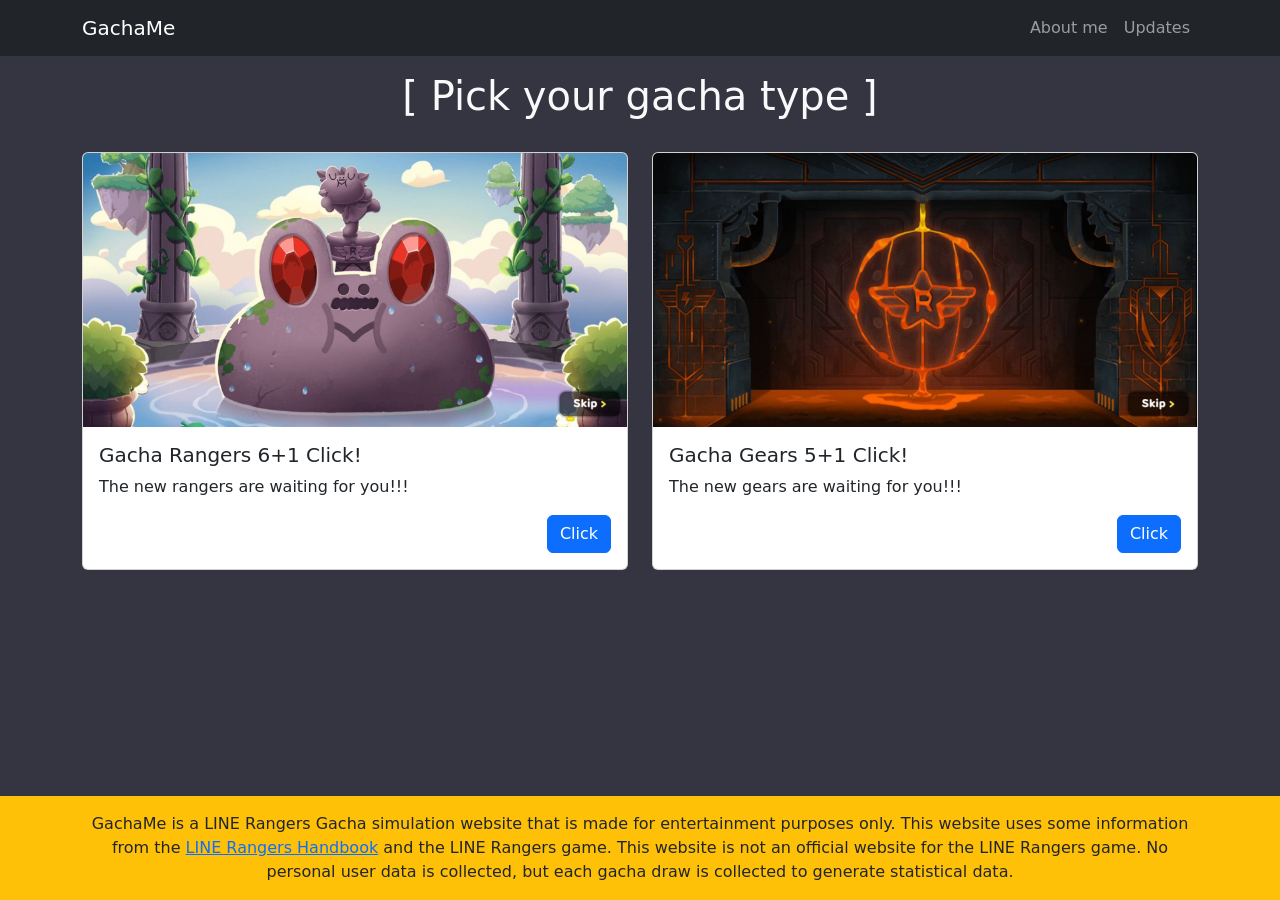
<file: public/index.html>
<!DOCTYPE html>
<html lang="en">

<head>
    <meta charset="UTF-8">
    <meta name="viewport" content="width=device-width, initial-scale=1.0">
    <meta name="description"
        content="GachaMe - เว็บจำลองสุ่มกาชาเกม LINE Rangers ที่ครบครัน สนุกกับการสุ่มไอเทมและตัวละครแบบสมจริงสำหรับแฟนเกมไลน์เรนเจอร์!">
    <title>GachaMe</title>
    <link rel="icon" href="assets/cover/coupon-logo.png" type="image/png">
    <link rel="stylesheet" href="styles/home.css">
    <link href="https://cdn.jsdelivr.net/npm/bootstrap@5.3.3/dist/css/bootstrap.min.css" rel="stylesheet">
    <script src="https://cdn.jsdelivr.net/npm/bootstrap@5.3.3/dist/js/bootstrap.bundle.min.js"></script>
    <!-- Google tag (gtag.js) -->
    <script async src="https://www.googletagmanager.com/gtag/js?id=G-9NRZTPDTZT"></script>
    <script>
        window.dataLayer = window.dataLayer || [];

        function gtag() {
            dataLayer.push(arguments);
        }
        gtag('js', new Date());

        gtag('config', 'G-9NRZTPDTZT');
    </script>
</head>

<body class="custom-bg">
    <nav class="navbar navbar-expand-sm navbar-dark bg-dark">
        <div class="container">
            <a href="index.html" class="navbar-brand">GachaMe</a>
            <button class="navbar-toggler" data-bs-toggle="collapse" data-bs-target="#navbar1">
                <span class="navbar-toggler-icon"></span>
            </button>
            <div id="navbar1" class="collapse navbar-collapse">
                <ul class="navbar-nav ms-auto">
                    <li class="nav-item">
                        <a href="about-me.html" class="nav-link">About me</a>
                    </li>
                    <li class="nav-item">
                        <a href="updates.html" class="nav-link">Updates</a>
                    </li>
                </ul>
            </div>
        </div>
    </nav>
    <div class="head mt-3 text-light">
        <p class="h1 text-center">[ Pick your gacha type ]</p>
        <!-- <p class="h5 text-center text-warning">Notice: Currently under maintenance. The service will be available in
            April soon.
        </p> -->
    </div>
    <div class="container mt-4">
        <div class="row">
            <!-- Card 1 Rangers-->
            <div class="col-md-6 mb-5">
                <a href="rangers-rand.html" class="text-decoration-none">
                    <div class="card">
                        <img src="assets/cover/rangers-banner.jpg" class="card-img-top" alt="Card Image">
                        <div class="card-body">
                            <h5 class="card-title text-dark">Gacha Rangers 6+1 Click!</h5>
                            <p class="card-text mb-3 text-dark">
                                The new rangers are waiting for you!!!
                            </p>
                            <div class="btn-container d-flex justify-content-end">
                                <a href="rangers-rand.html" class="btn btn-primary">Click</a>
                            </div>
                        </div>
                    </div>
                </a>
            </div>

            <!-- Card 2 Gears -->
            <div class="col-md-6 mb-5">
                <a href="gears-rand.html" class="text-decoration-none">
                    <div class="card">
                        <img src="assets/cover/gears-banner.jpg" class="card-img-top" alt="Card Image">
                        <div class="card-body">
                            <h5 class="card-title text-dark">Gacha Gears 5+1 Click!</h5>
                            <p class="card-text mb-3 text-dark">
                                The new gears are waiting for you!!!
                            </p>
                            <div class="btn-container d-flex justify-content-end">
                                <a href="gears-rand.html" class="btn btn-primary">Click</a>
                            </div>
                        </div>
                    </div>
                </a>
            </div>
        </div>
    </div>
    <footer class="bg-warning text-dark mt-auto py-3">
        <div class="container text-center">
            <p class="mb-0">GachaMe is a LINE Rangers Gacha simulation website
                that is made for entertainment purposes only. This website uses
                some information from the <a href="https://rangers.lerico.net/en/rangers-book" target="_blank">LINE
                    Rangers Handbook</a> and the LINE Rangers game.
                This website is not an official website for the LINE Rangers game.
                No personal user data is collected, but each gacha draw is collected
                to generate statistical data.</p>
        </div>
    </footer>
</body>

</html>
</file>
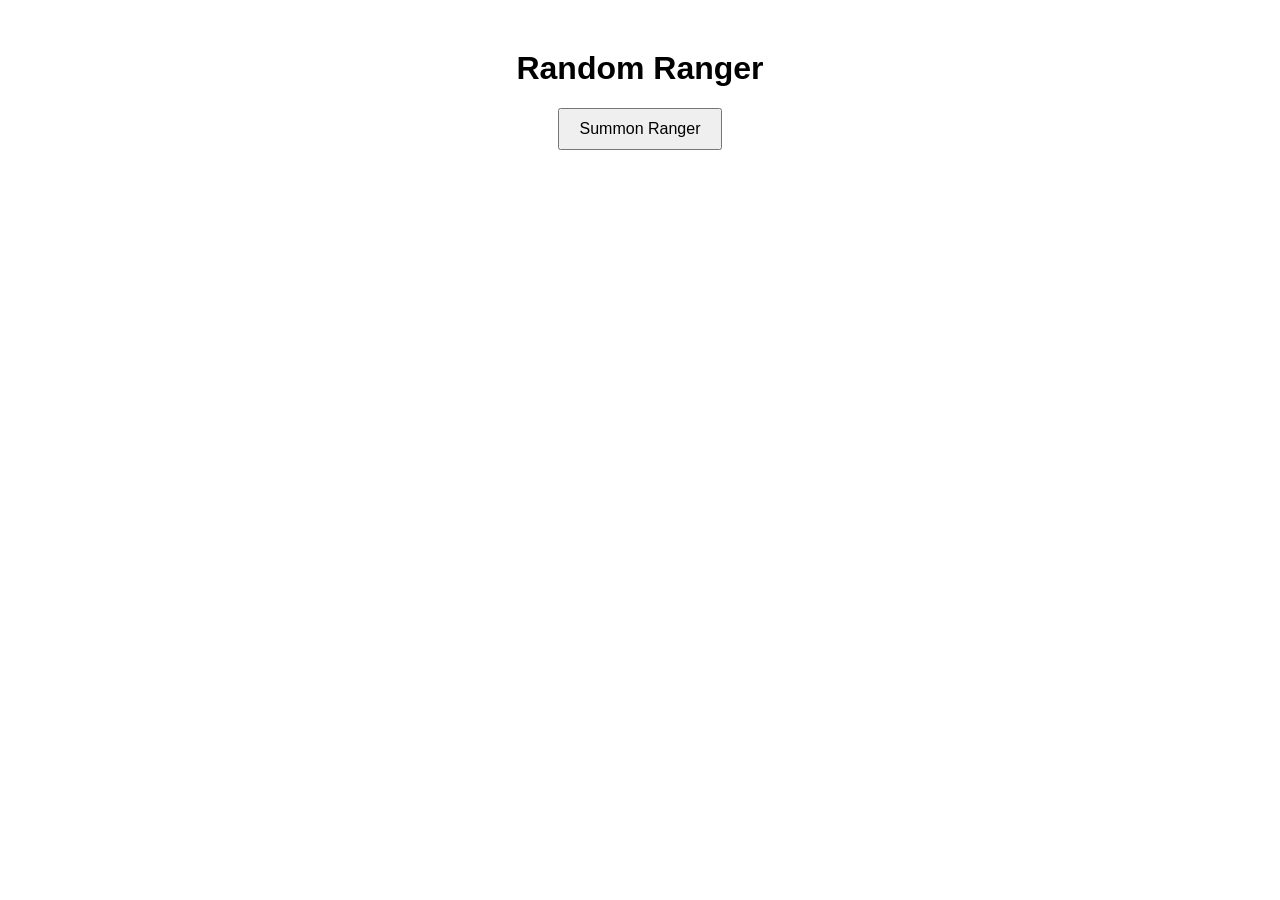
<file: public/test-random.html>
<!DOCTYPE html>
<html lang="en">

<head>
    <meta charset="UTF-8">
    <meta name="viewport" content="width=device-width, initial-scale=1.0">
    <title>Random Ranger</title>
    <style>
        body {
            font-family: Arial, sans-serif;
            text-align: center;
            margin-top: 50px;
        }

        button {
            padding: 10px 20px;
            font-size: 16px;
            cursor: pointer;
        }

        .result {
            margin-top: 20px;
            font-size: 18px;
        }

        .result img {
            display: block;
            margin: 10px auto;
            max-width: 200px;
        }
    </style>
</head>

<body>
    <h1>Random Ranger</h1>
    <button onclick="handleSummon()">Summon Ranger</button>
    <div class="result" id="result">
        <!-- ผลลัพธ์จะแสดงที่นี่ -->
    </div>

    <script>
        // กำหนดโอกาสสุ่มของแต่ละระดับ
        const levelChances = {
            A: 3, // ระดับ A 3%
            B: 5, // ระดับ B 5%
            C: 22, // ระดับ C 22%
            D: 70 // ระดับ D 70%
        };

        // ฟังก์ชันสุ่มระดับเรนเจอร์
        function randomLevel() {
            const random = Math.random() * 100; // สุ่มตัวเลข 0-100
            let cumulativeChance = 0;

            for (const [level, chance] of Object.entries(levelChances)) {
                cumulativeChance += chance;
                if (random <= cumulativeChance) {
                    return level;
                }
            }
        }

        // ฟังก์ชันสุ่มเรนเจอร์ในระดับที่กำหนด
        function randomRanger(level, rangersData) {
            let filteredRangers;

            // แยกเรนเจอร์ตามระดับ
            if (level === "A") {
                filteredRangers = rangersData.filter((r) => r.UnitCode.startsWith("A"));
            } else if (level === "B") {
                filteredRangers = rangersData.filter((r) => r.UnitCode.startsWith("B"));
            } else if (level === "C") {
                filteredRangers = rangersData.filter((r) => r.UnitCode.startsWith("C"));
            } else if (level === "D") {
                filteredRangers = rangersData.filter((r) => r.UnitCode.startsWith("D"));
            } else {
                throw new Error("Invalid level");
            }

            // ตรวจสอบว่ามีเรนเจอร์ในระดับนั้นหรือไม่
            if (!filteredRangers || filteredRangers.length === 0) {
                throw new Error(`No rangers found for level ${level}`);
            }

            // สุ่มเรนเจอร์จากระดับที่กรองแล้ว
            const randomIndex = Math.floor(Math.random() * filteredRangers.length);
            return filteredRangers[randomIndex];
        }


        async function loadRangersData(level) {
            if (level === "D") {
                const response = await fetch('scraping/7-common.json');
            } else if (level === "C") {
                const response = await fetch('scraping/7-ultra.json');
            } else if (level === "B") {
                const response = await fetch('scraping/8-common.json');
            } else { //A
                const response = await fetch('scraping/8-ultra.json');
            }

            if (!response.ok) {
                throw new Error("Failed to load rangers data");
            }
            return await response.json();
        }

        async function summonRanger() {
            const level = randomLevel(); // สุ่ม level
            console.log("Selected level:", level);

            try {
                const rangersData = await loadRangersData(level); // โหลดข้อมูล JSON
                console.log("Loaded data:", rangersData);

                const ranger = randomRanger(level, rangersData); // สุ่มเรนเจอร์
                return {
                    name: ranger.Name,
                    image: ranger.Image,
                    level: level
                };
            } catch (error) {
                console.error("Error loading rangers data:", error);
                return null;
            }
        }



        async function handleSummon() {
            const resultDiv = document.getElementById("result");
            resultDiv.innerHTML = "Summoning...";

            const ranger = await summonRanger();
            if (!ranger) {
                resultDiv.innerHTML = "Error: Unable to summon a ranger. Please try again.";
                return;
            }

            resultDiv.innerHTML = `
        <p>You got <strong>${ranger.name}</strong> (Level: ${ranger.level})</p>
        <img src="${ranger.image}" alt="${ranger.name}">
    `;
        }
    </script>
</body>

</html>
</file>
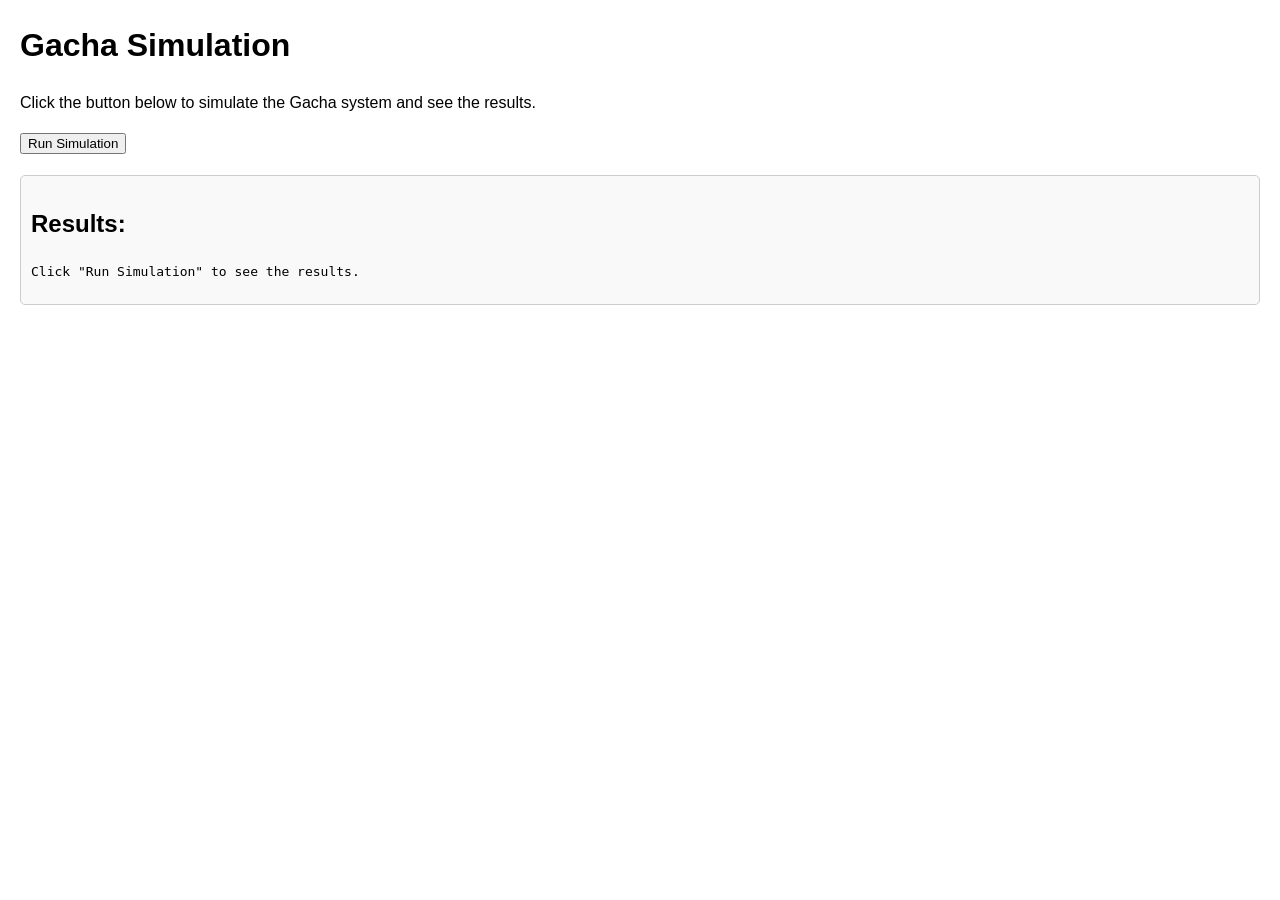
<file: public/test/gacha_simulation.html>
<!DOCTYPE html>
<html lang="en">

<head>
    <meta charset="UTF-8">
    <meta name="viewport" content="width=device-width, initial-scale=1.0">
    <title>Gacha Simulation</title>
    <style>
        body {
            font-family: Arial, sans-serif;
            margin: 20px;
            line-height: 1.5;
        }

        #results {
            margin-top: 20px;
            padding: 10px;
            border: 1px solid #ccc;
            background-color: #f9f9f9;
            border-radius: 5px;
        }
    </style>
</head>

<body>
    <h1>Gacha Simulation</h1>
    <p>Click the button below to simulate the Gacha system and see the results.</p>
    <button id="simulate">Run Simulation</button>
    <div id="results">
        <h2>Results:</h2>
        <pre id="output">Click "Run Simulation" to see the results.</pre>
    </div>

    <script>
        function getRandomRangers(min, max) {
            return parseFloat((Math.random() * (max - min) + min).toFixed(2));
        }

        async function testGacha(iterations = 10000000) {
            const counts = {
                "8u-Collab": 0,
                "8u-Regular": 0,
                "8c-Collab": 0,
                "8c-Regular": 0,
                "7u": 0,
                "7c": 0
            };

            for (let i = 0; i < iterations; i++) {
                const chance = getRandomRangers(0.01, 100.00);

                if (chance <= 3.00) {
                    const collabGrade = getRandomRangers(0.01, 3.00);
                    if (collabGrade >= 0.01 && collabGrade <= 0.48) counts["8u-Collab"]++;
                    else counts["8u-Regular"]++;
                } else if (chance <= 8.00) {
                    counts["7u"]++;
                } else if (chance <= 30.00) {
                    const collabGrade = getRandomRangers(0.01, 22.00);
                    if (collabGrade >= 0.01 && collabGrade <= 3.52) counts["8c-Collab"]++;
                    else counts["8c-Regular"]++;
                } else {
                    counts["7c"]++;
                }
            }

            // คำนวณอัตราส่วน
            const results = {};
            for (const key in counts) {
                results[key] = (counts[key] / iterations * 100).toFixed(2) + "%";
            }
            return results;
        }

        document.getElementById("simulate").addEventListener("click", async () => {
            const output = document.getElementById("output");
            output.textContent = "Running simulation... please wait.";

            const results = await testGacha();
            output.textContent = JSON.stringify(results, null, 2);
        });
    </script>
</body>

</html>
</file>
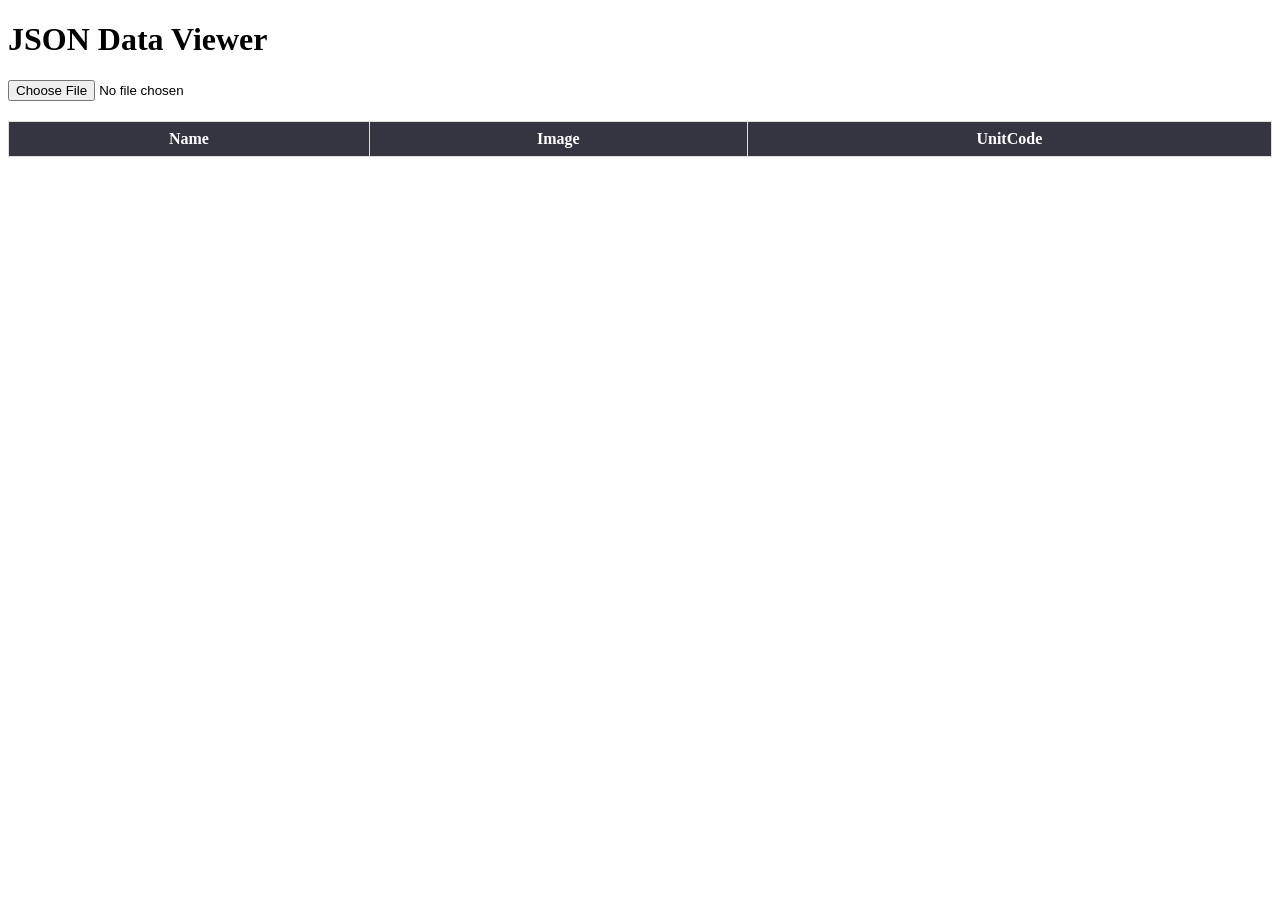
<file: public/test/test-data-rangers.html>
<!DOCTYPE html>
<html lang="en">

<head>
    <meta charset="UTF-8">
    <meta name="viewport" content="width=device-width, initial-scale=1.0">
    <title>JSON Data Viewer</title>
    <style>
        table {
            width: 100%;
            border-collapse: collapse;
            margin-top: 20px;
        }

        th,
        td {
            border: 1px solid #ddd;
            padding: 8px;
            text-align: center;
            color: #fff;
            background-color: #343541;
        }

        th {
            background-color: #343541;
        }

        img {
            max-width: 100px;
            height: auto;
        }
    </style>
</head>

<body>
    <h1>JSON Data Viewer</h1>
    <input type="file" id="json-input" accept=".json" />
    <table id="json-table">
        <thead>
            <tr>
                <th>Name</th>
                <th>Image</th>
                <th>UnitCode</th>
            </tr>
        </thead>
        <tbody>
            <!-- Data will be dynamically inserted here -->
        </tbody>
    </table>

    <script>
        // อ้างอิงตาราง
        const tableBody = document.querySelector('#json-table tbody');
        const fileInput = document.getElementById('json-input');

        // ฟังก์ชันสำหรับแสดงข้อมูลในตาราง
        function displayData(jsonData) {
            tableBody.innerHTML = ""; // ล้างข้อมูลก่อนหน้า
            jsonData.forEach(item => {
                const row = document.createElement('tr');

                // สร้างเซลล์สำหรับ Name
                const nameCell = document.createElement('td');
                nameCell.textContent = item.Name || "N/A";
                row.appendChild(nameCell);

                // สร้างเซลล์สำหรับ Image
                const imageCell = document.createElement('td');
                if (item.Image) {
                    const img = document.createElement('img');
                    img.src = item.Image;
                    img.alt = item.Name || "Image";
                    imageCell.appendChild(img);
                } else {
                    imageCell.textContent = "N/A";
                }
                row.appendChild(imageCell);

                // สร้างเซลล์สำหรับ UnitCode
                const unitCodeCell = document.createElement('td');
                unitCodeCell.textContent = item.UnitCode || "N/A";
                row.appendChild(unitCodeCell);

                tableBody.appendChild(row);
            });
        }

        // โหลดไฟล์ JSON เมื่อผู้ใช้เลือกไฟล์
        fileInput.addEventListener('change', event => {
            const file = event.target.files[0];
            if (!file) return;

            const reader = new FileReader();
            reader.onload = function (e) {
                try {
                    const jsonData = JSON.parse(e.target.result);
                    displayData(jsonData);
                } catch (err) {
                    console.error("Error parsing JSON:", err);
                }
            };
            reader.readAsText(file);
        });
    </script>
</body>

</html>
</file>
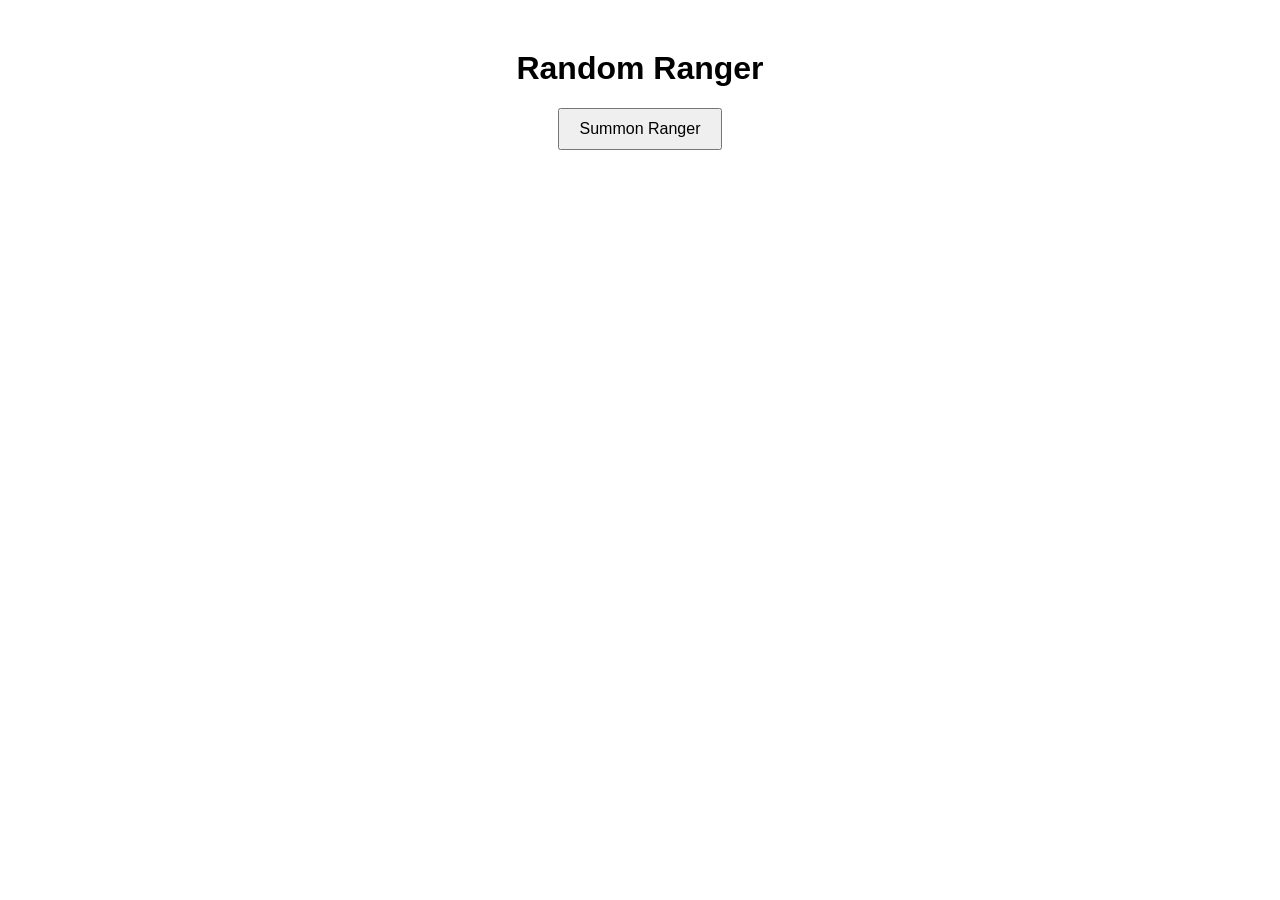
<file: public/test/test-random.html>
<!DOCTYPE html>
<html lang="en">

<head>
    <meta charset="UTF-8">
    <meta name="viewport" content="width=device-width, initial-scale=1.0">
    <title>Random Ranger</title>
    <style>
        body {
            font-family: Arial, sans-serif;
            text-align: center;
            margin-top: 50px;
        }

        button {
            padding: 10px 20px;
            font-size: 16px;
            cursor: pointer;
        }

        .result {
            margin-top: 20px;
            font-size: 18px;
        }

        .result img {
            display: block;
            margin: 10px auto;
            max-width: 200px;
        }
    </style>
</head>

<body>
    <h1>Random Ranger</h1>
    <button onclick="handleSummon()">Summon Ranger</button>
    <div class="result" id="result">
        <!-- ผลลัพธ์จะแสดงที่นี่ -->
    </div>

    <script>
        // กำหนดโอกาสสุ่มของแต่ละระดับ
        const levelChances = {
            A: 3, // ระดับ A 3%
            B: 5, // ระดับ B 5%
            C: 22, // ระดับ C 22%
            D: 70 // ระดับ D 70%
        };

        // ฟังก์ชันสุ่มระดับเรนเจอร์
        // ฟังก์ชันสุ่มระดับเรนเจอร์
        function randomLevel() {
            const random = Math.random() * 100; // สุ่มตัวเลข 0-100
            let cumulativeChance = 0;

            for (const [level, chance] of Object.entries(levelChances)) {
                cumulativeChance += chance;
                if (random <= cumulativeChance) {
                    return level;
                }
            }
        }

        // ฟังก์ชันโหลดข้อมูลตามระดับ
        async function loadRangersData(level) {
            let fileName = '';

            if (level === "A") {
                fileName = 'scraping/8-ultra.json'; // ไฟล์สำหรับระดับ A
            } else if (level === "B") {
                fileName = 'scraping/8-common.json'; // ไฟล์สำหรับระดับ B
            } else if (level === "C") {
                fileName = 'scraping/7-ultra.json'; // ไฟล์สำหรับระดับ C
            } else if (level === "D") {
                fileName = 'scraping/7-common.json'; // ไฟล์สำหรับระดับ D
            }

            const response = await fetch(fileName);

            if (!response.ok) {
                throw new Error("Failed to load rangers data");
            }
            return await response.json();
        }

        // ฟังก์ชันสุ่มเรนเจอร์
        async function summonRanger() {
            const level = randomLevel(); // สุ่มระดับ
            console.log("Selected level:", level);

            try {
                const rangersData = await loadRangersData(level); // โหลดข้อมูล JSON ตามระดับที่สุ่ม
                console.log("Loaded data:", rangersData);

                const ranger = randomRanger(level, rangersData); // สุ่มเรนเจอร์จากข้อมูลที่โหลด
                return {
                    name: ranger.Name,
                    image: ranger.Image,
                    level: level
                };
            } catch (error) {
                console.error("Error loading rangers data:", error);
                return null;
            }
        }

        // ฟังก์ชันแสดงผล
        async function handleSummon() {
            const resultDiv = document.getElementById("result");
            resultDiv.innerHTML = "Summoning...";

            const ranger = await summonRanger();
            if (!ranger) {
                resultDiv.innerHTML = "Error: Unable to summon a ranger. Please try again.";
                return;
            }

            resultDiv.innerHTML = `
        <p>You got <strong>${ranger.name}</strong> (Level: ${ranger.level})</p>
        <img src="${ranger.image}" alt="${ranger.name}">
    `;
        }
    </script>
</body>

</html>
</file>
<file: public/styles/home.css>
.custom-bg{
    background-color: #343541;
}
/* เพิ่มเอฟเฟกต์ Hover ให้ Card */
.card {
    transition: transform 0.3s ease, box-shadow 0.3s ease;
}
.card:hover {
    transform: scale(1.05); /* ขยายการ์ดเล็กน้อย */
    box-shadow: 0 8px 15px rgba(0, 0, 0, 0.2); /* เพิ่มเงาให้ดูนูน */
}
/* ทำให้ body ใช้ Flexbox */
body {
    display: flex;
    flex-direction: column;
    min-height: 100vh; /* ให้หน้าเว็บมีความสูงเต็มหน้าจอ */
}

footer {
    margin-top: auto; /* ดัน footer ไปด้านล่าง */
}
</file>
